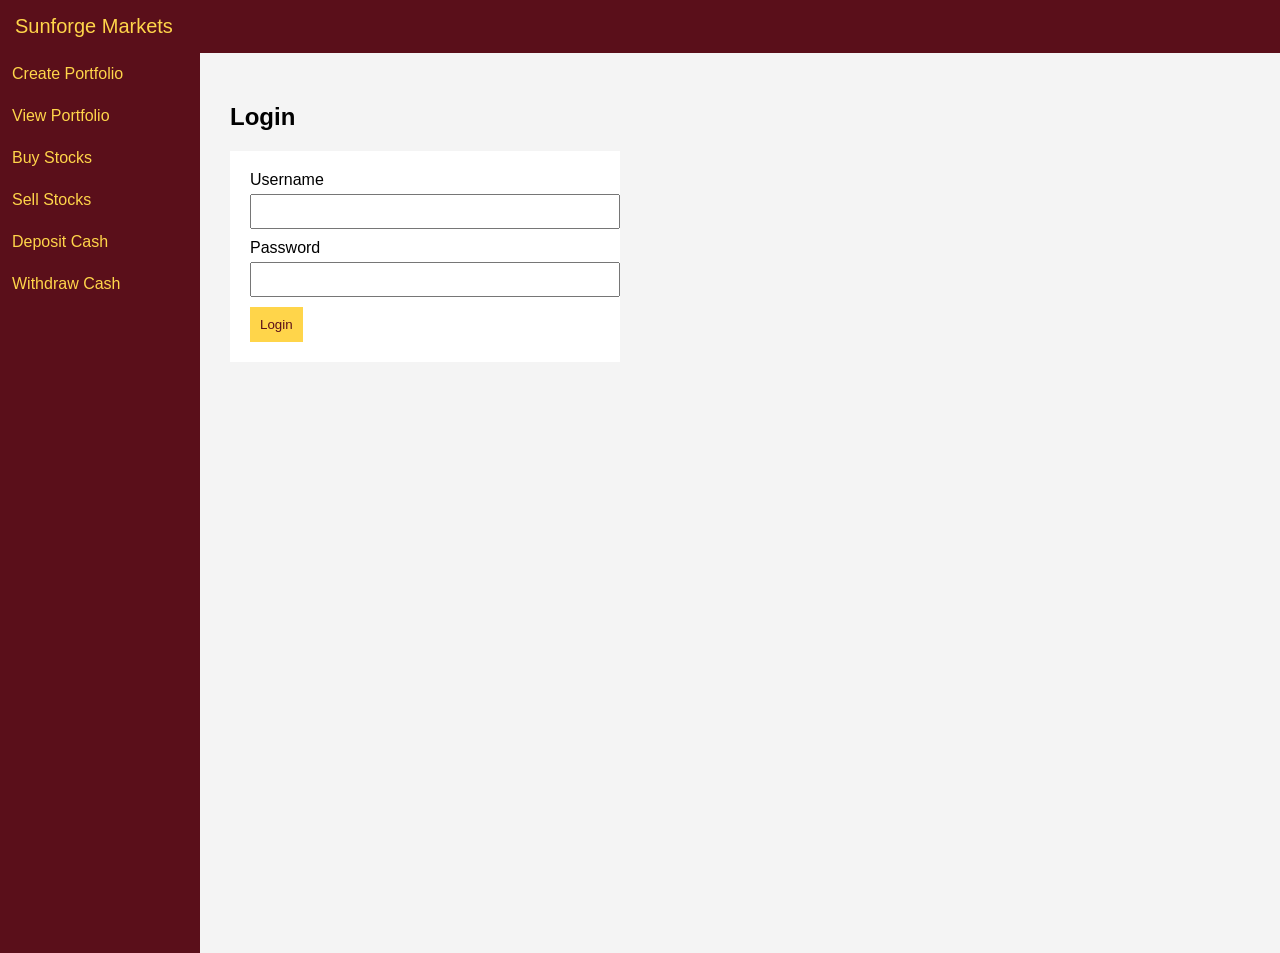
<file: sunforge-markets/index.html>
<!DOCTYPE html>
<html>

<head>
<title>Sunforge Markets</title>
<link rel="stylesheet" href="css/styles.css">
</head>

<body>

<div class="header">
Sunforge Markets
</div>

<div class="container">

<div class="sidebar">
<a href="create-portfolio.html">Create Portfolio</a>
<a href="view-portfolio.html">View Portfolio</a>
<a href="#">Buy Stocks</a>
<a href="#">Sell Stocks</a>
<a href="#">Deposit Cash</a>
<a href="#">Withdraw Cash</a>
</div>

<div class="content">

<h2>Login</h2>

<div class="form-box">

<form onsubmit="loginUser(); return false;">

<label>Username</label>
<input type="text" id="username" required>

<label>Password</label>
<input type="password" required>

<button type="submit">Login</button>

</form>

</div>

</div>
</div>
<script>
function loginUser() {
let username = document.getElementById("username").value;
localStorage.setItem("username", username);
window.location.href = "view-portfolio.html";
}

</script>
</body>
</html>
</file>
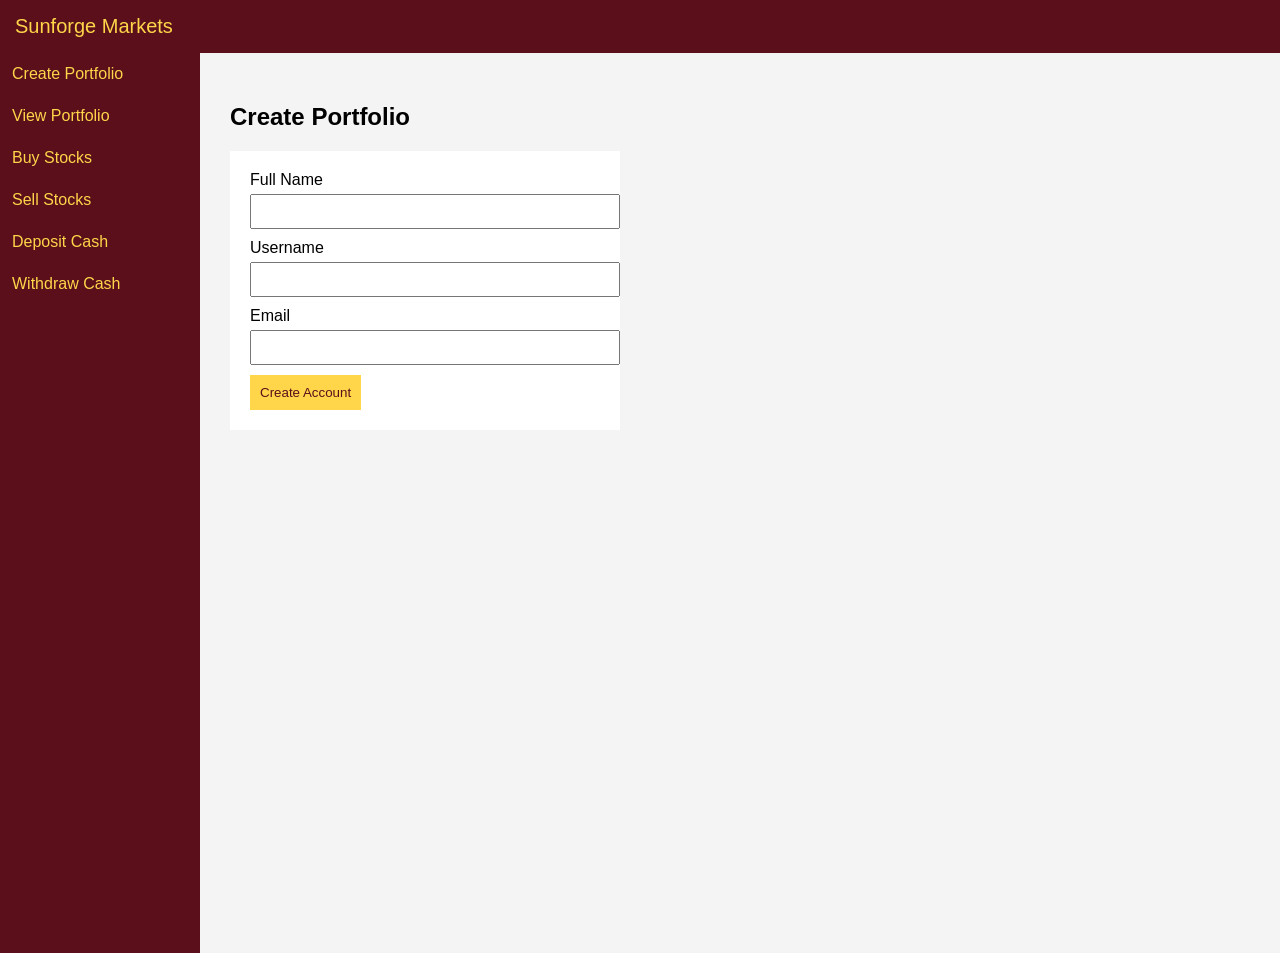
<file: sunforge-markets/create-portfolio.html>
<!DOCTYPE html>
<html>

<head>
<title>Create Portfolio</title>
<link rel="stylesheet" href="css/styles.css">
</head>

<body>

<div class="header">
Sunforge Markets
</div>

<div class="container">

<div class="sidebar">
<a href="create-portfolio.html">Create Portfolio</a>
<a href="view-portfolio.html">View Portfolio</a>
<a href="#">Buy Stocks</a>
<a href="#">Sell Stocks</a>
<a href="#">Deposit Cash</a>
<a href="#">Withdraw Cash</a>
</div>

<div class="content">

<h2>Create Portfolio</h2>

<div class="form-box">

<form action="view-portfolio.html">

<label>Full Name</label>
<input type="text" required>

<label>Username</label>
<input type="text" required>

<label>Email</label>
<input type="email" required>

<button type="submit">Create Account</button>

</form>

</div>

</div>
</div>

</body>
</html>
</file>
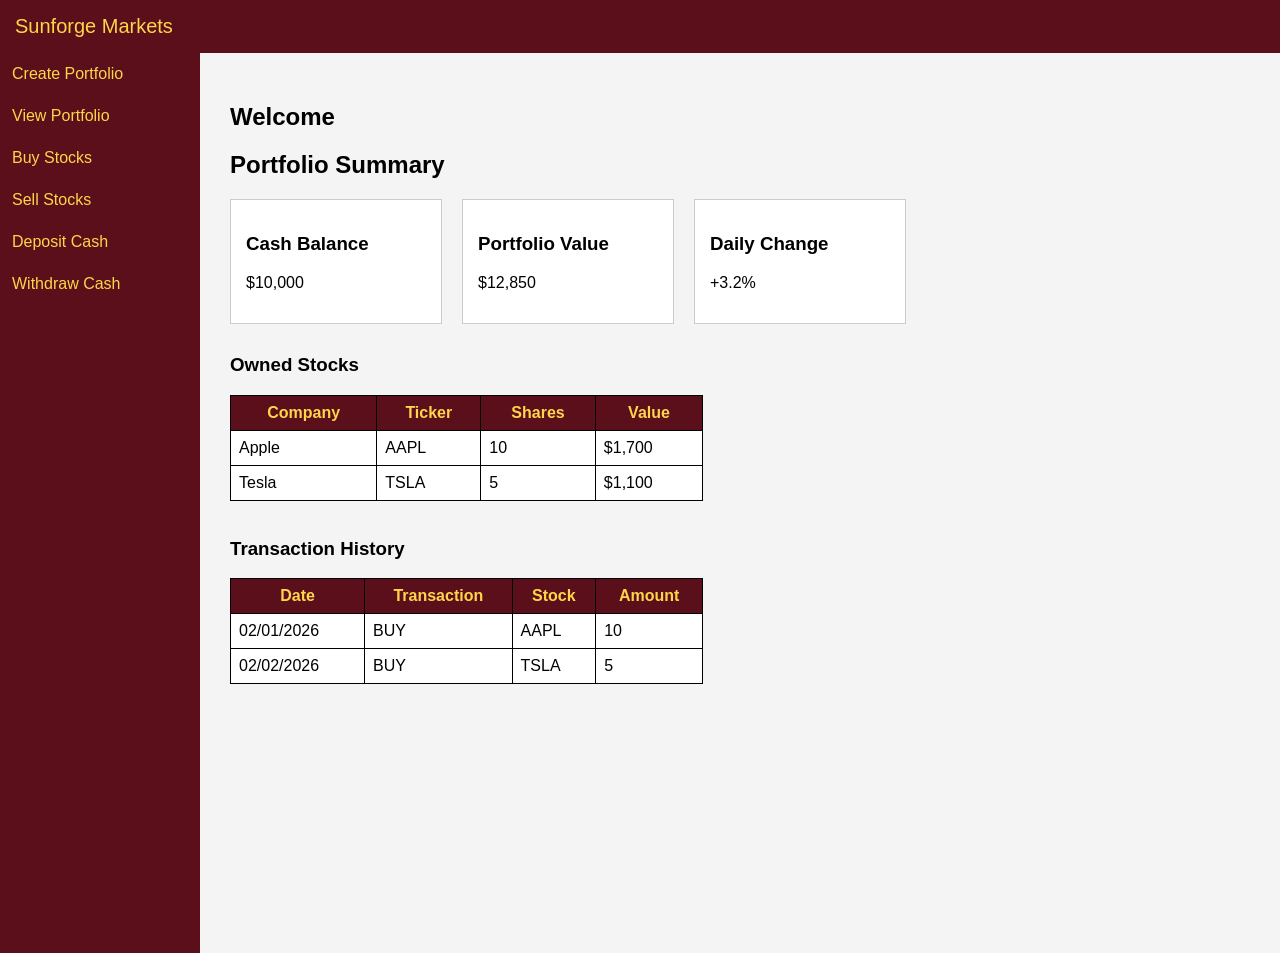
<file: sunforge-markets/view-portfolio.html>
<!DOCTYPE html>
<html>

<head>
<title>View Portfolio</title>
<link rel="stylesheet" href="css/styles.css">
</head>

<body>

<div class="header">
Sunforge Markets
</div>

<div class="container">

<div class="sidebar">
<a href="create-portfolio.html">Create Portfolio</a>
<a href="view-portfolio.html">View Portfolio</a>
<a href="#">Buy Stocks</a>
<a href="#">Sell Stocks</a>
<a href="#">Deposit Cash</a>
<a href="#">Withdraw Cash</a>
</div>

<div class="content">

<h2>Welcome <span id="user"></span></h2>
<h2>Portfolio Summary</h2>

<div class="dashboard">

<div class="card">
<h3>Cash Balance</h3>
<p>$10,000</p>
</div>

<div class="card">
<h3>Portfolio Value</h3>
<p>$12,850</p>
</div>

<div class="card">
<h3>Daily Change</h3>
<p>+3.2%</p>
</div>

</div>

<h3>Owned Stocks</h3>

<table>

<tr>
<th>Company</th>
<th>Ticker</th>
<th>Shares</th>
<th>Value</th>
</tr>

<tr>
<td>Apple</td>
<td>AAPL</td>
<td>10</td>
<td>$1,700</td>
</tr>

<tr>
<td>Tesla</td>
<td>TSLA</td>
<td>5</td>
<td>$1,100</td>
</tr>

</table>

<br>

<h3>Transaction History</h3>

<table>

<tr>
<th>Date</th>
<th>Transaction</th>
<th>Stock</th>
<th>Amount</th>
</tr>

<tr>
<td>02/01/2026</td>
<td>BUY</td>
<td>AAPL</td>
<td>10</td>
</tr>

<tr>
<td>02/02/2026</td>
<td>BUY</td>
<td>TSLA</td>
<td>5</td>
</tr>

</table>

</div>
</div>
<script>
let username = localStorage.getItem("username");
document.getElementById("user").innerText = username;
</script>

</body>
</html>
</file>
<file: sunforge-markets/css/styles.css>
/* page background and font */

body {
    font-family: Arial;
    margin: 0;
    background-color: #f4f4f4;
}

/* top header */

.header {
    background-color: #5A0F1A;
    color: #FFD54A;
    padding: 15px;
    font-size: 20px;
}

/* main layout */

.container {
    display: flex;
}

/* sidebar navigation */

.sidebar {
    width: 200px;
    background-color: #5A0F1A;
    height: 100vh;
}

.sidebar a {
    display: block;
    padding: 12px;
    color: #FFD54A;
    text-decoration: none;
}

.sidebar a:hover {
    background-color: #FFD54A;
    color: #5A0F1A;
}

/* page content */

.content {
    padding: 30px;
}

/* form area */

.form-box {
    background-color: white;
    padding: 20px;
    width: 350px;
}

/* input fields */

input {
    width: 100%;
    padding: 8px;
    margin-top: 5px;
    margin-bottom: 10px;
}

/* buttons */

button {
    background-color: #FFD54A;
    color: #5A0F1A;
    padding: 10px;
    border: none;
}

/* tables */

table {
    border-collapse: collapse;
    width: 70%;
    background-color: white;
}

th, td {
    border: 1px solid black;
    padding: 8px;
}

th {
    background-color: #5A0F1A;
    color: #FFD54A;
}


.dashboard {
    display: flex;
    gap: 20px;
    margin-bottom: 30px;
}

.card {
    background-color: white;
    padding: 15px;
    width: 180px;
    border: 1px solid #ccc;
}
</file>
